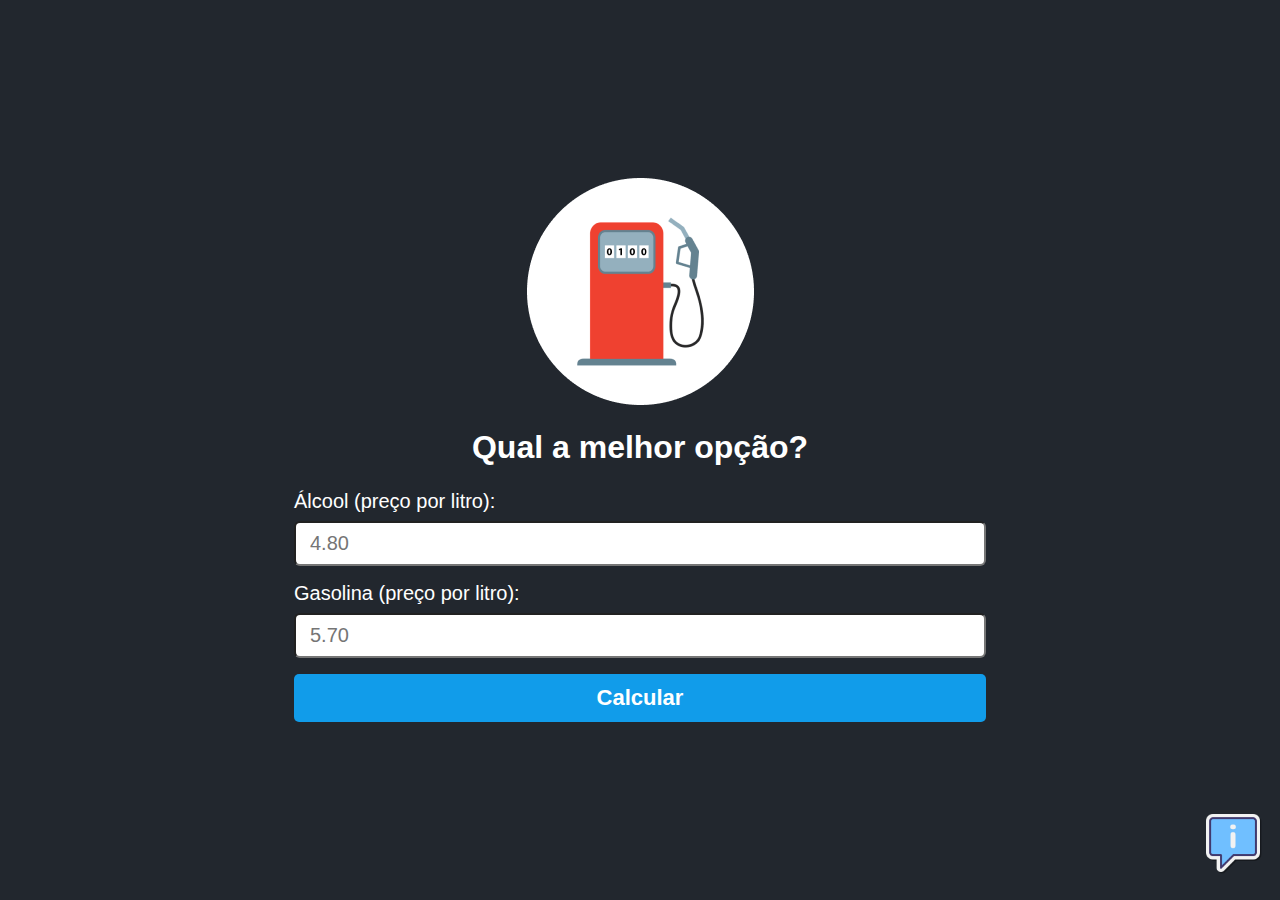
<file: index.html>
<!DOCTYPE html>
<html lang="pt-br">
<head>
    <meta charset="UTF-8">
    <meta http-equiv="X-UA-Compatible" content="IE=edge">
    <meta name="viewport" content="width=device-width, initial-scale=1.0">
    <meta name="keywords" content="Calculadora Gasolina ou Álcool">
    <link rel="stylesheet" href="style.css">
    <title>Calculadora Gasolina ou Álcool</title>
</head>

<body>
     <main class="container">
        <img src="Imagens/logo.png" alt="Logo da calculadora gasolina ou álcool" class="logo">
        <h1 class="title">Qual a melhor opção?</h1>
        
        <form class="form" onsubmit="calcular(event)">
            <label for="">Álcool (preço por litro):</label>
            <input type="number" placeholder="4.80" min="1" step="0.01" required class="input" id="alcool">
        
            <label for="">Gasolina (preço por litro):</label>
            <input type="number" placeholder="5.70" min="1" step="0.01" required class="input" id="gasolina">

            <input type="submit" value="Calcular" class="button">
        </form>

        <section class="result hide" id="content-result">
            <span id="text_result">Compensa usar Álcool</span>

            <span id="alcool-result">Álcool R$ 3.90</span>

            <span id="gasolina-result">Gasolina R$6.80</span>
        </section>
     </main>

     <div class="info">
        <span class="tooltip">Veja como é feito o cálculo</span>
        <a href="calculo.html">
            <img src="Imagens/info.png" alt="Veja como é feito o cálculo" class="info-img">
        </a>
     </div>



<script src="script.js"></script>
</body>
</html>
</file>
<file: style.css>
* {
    margin: 0 auto;
    font-family: sans-serif;
    box-sizing: border-box;
}

body {
    background-color: #22272e;
    height: 100vh;
    display: flex;
    justify-content: center;
    align-items: center;
    flex-direction: column;
}

.container {
    max-width: 720px;
    display: flex;
    flex-direction: column;
    justify-content: center;
    align-items: center;
    padding: 0 14px;
}

.logo {
    max-width: 227px;
}

.title {
    text-align: center;
    color: #fff;
    margin: 24px 0;
}

.form label {
    color: #fff;
    font-size: 20px;
}

.input {
    width: 100%;
    height: 45px;
    border-radius: 6px;
    font-size: 20px;
    padding: 0 14px;
    margin-top: 8px;
    margin-bottom: 16px;
}

.button {
    width: 100%;
    height: 48px;
    background-color: #119cea;
    cursor: pointer;
    border: 0;
    border-radius: 5px;
    color: #fff;
    font-size: 22px;
    font-weight: bold;
}

.result {
    background-color: #00b63e;
    margin-top: 20px;
    max-width: 520px;
    padding: 20px 28px;
    text-align: center;
    border-radius: 6px;
    display: flex;
    flex-direction: column;
    border: 1px solid #696969;
    user-select: none;
    transition: transform 0.8s;
}

.hide {
    display: none;
}

.result:hover {
    transform: scale(1.1);
}

.result span {
    color: #fff;
    margin-bottom: 12px;
}

.text_result {
    font-size: 24px;
    font-weight: bold;
}

.info {
    position: fixed;
    right: 14px;
    bottom: 22px;
}

.info-img {
    width: 66px;
    height: 66px;
}

.tooltip {
    color: #fff;
    background-color: #151515;
    padding: 10px 8px;
    border-radius: 6px;
    position: relative;
    bottom: 28px;
    display: none;    
}

.info:hover .tooltip {
    display: inline;
}

.sobre {
    max-width: 620px;
    background-color: #242424;
    padding: 24px 14px;
    border: 1px solid #696969;
    border-radius: 4px;
}

.sobre p {
    color:#fff;
    margin-bottom: 8px;
    line-height: 150%;
}

.button-calcular {
    background-color: #119cea;
    height: 48px;
    width: 70%;
    display: flex;
    align-items: center;
    justify-content: center;
    color: #fff;
    text-decoration: none;
    font-size: 22px;
    font-weight: bold;
    margin-top: 24px;
    border-radius: 4px;
}
</file>
